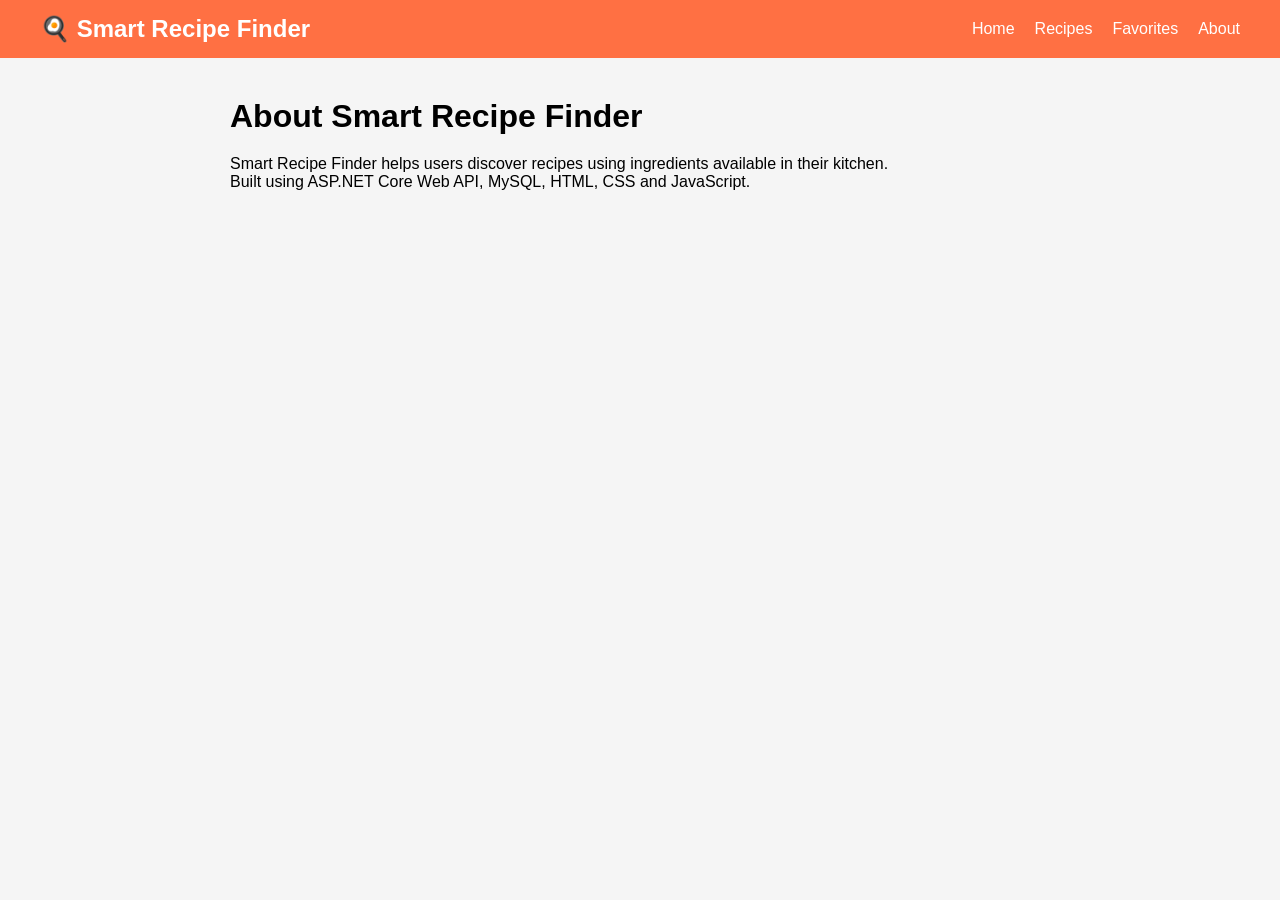
<file: wwwroot/about.html>
<!DOCTYPE html>
<html>

<head>

    <title>About</title>

    <link rel="stylesheet"
          href="css/style.css">

</head>

<body>

<nav class="navbar">

    <div class="logo">
        🍳 Smart Recipe Finder
    </div>

    <ul class="nav-links">

        <li><a href="index.html">Home</a></li>

        <li><a href="recipes.html">Recipes</a></li>

        <li><a href="favorites.html">Favorites</a></li>

        <li><a href="about.html">About</a></li>

    </ul>

</nav>

<div class="about-container">

    <h1>
        About Smart Recipe Finder
    </h1>

    <p>
        Smart Recipe Finder helps users
        discover recipes using ingredients
        available in their kitchen.
    </p>

    <p>
        Built using ASP.NET Core Web API,
        MySQL, HTML, CSS and JavaScript.
    </p>

</div>

</body>

</html>
</file>
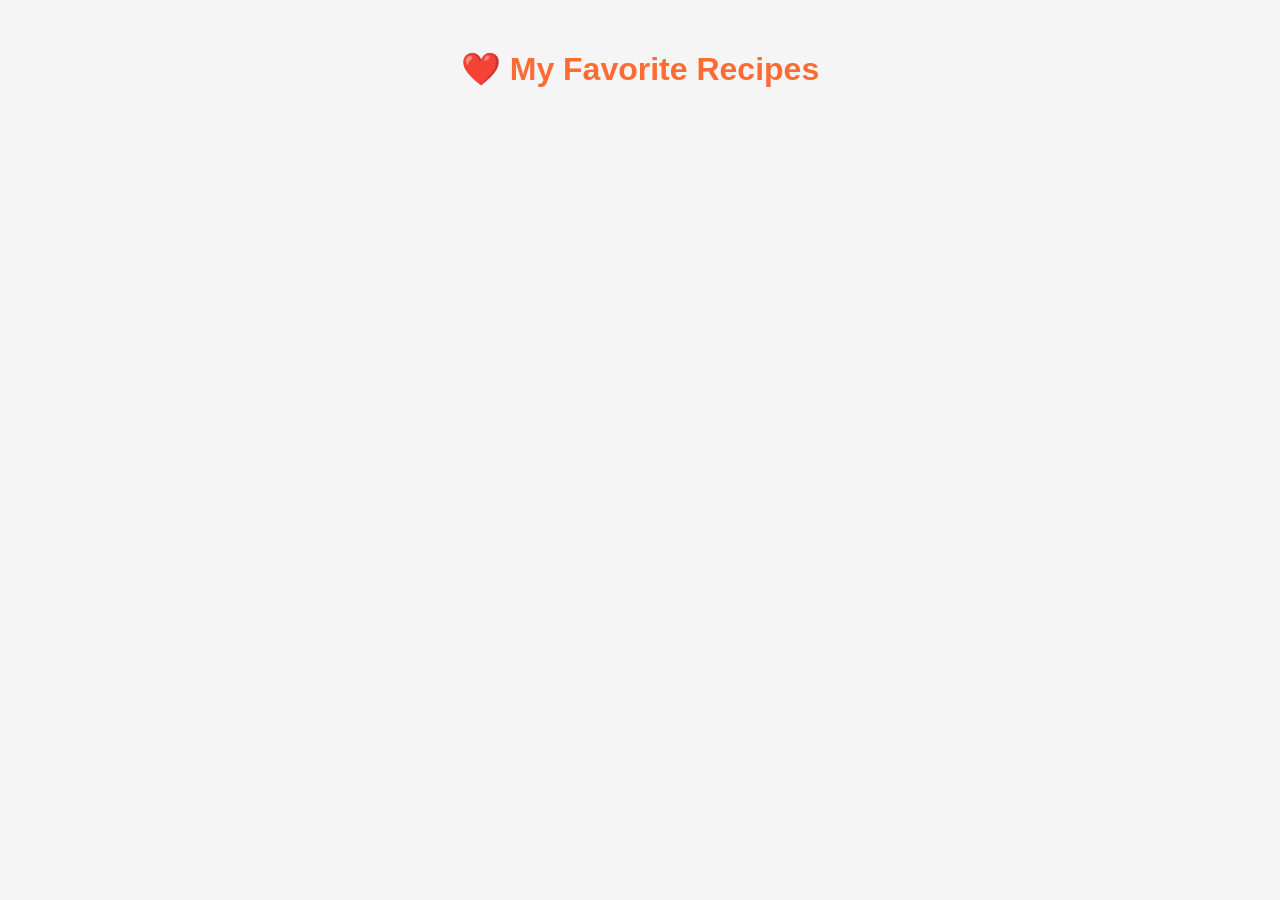
<file: wwwroot/favorites.html>
<!DOCTYPE html>
<html lang="en">

<head>
    <meta charset="UTF-8">
    <meta name="viewport" content="width=device-width, initial-scale=1.0">
    <title>Favorite Recipes</title>

    <link rel="stylesheet" href="css/style.css">
</head>

<body>

    <div class="favorites-container">

    <h1>
        ❤️ My Favorite Recipes
    </h1>

    <div id="favoriteRecipes"
         class="recipe-grid">
    </div>

</div>

<script src="js/favorites.js"></script>

</body>

</html>
</file>
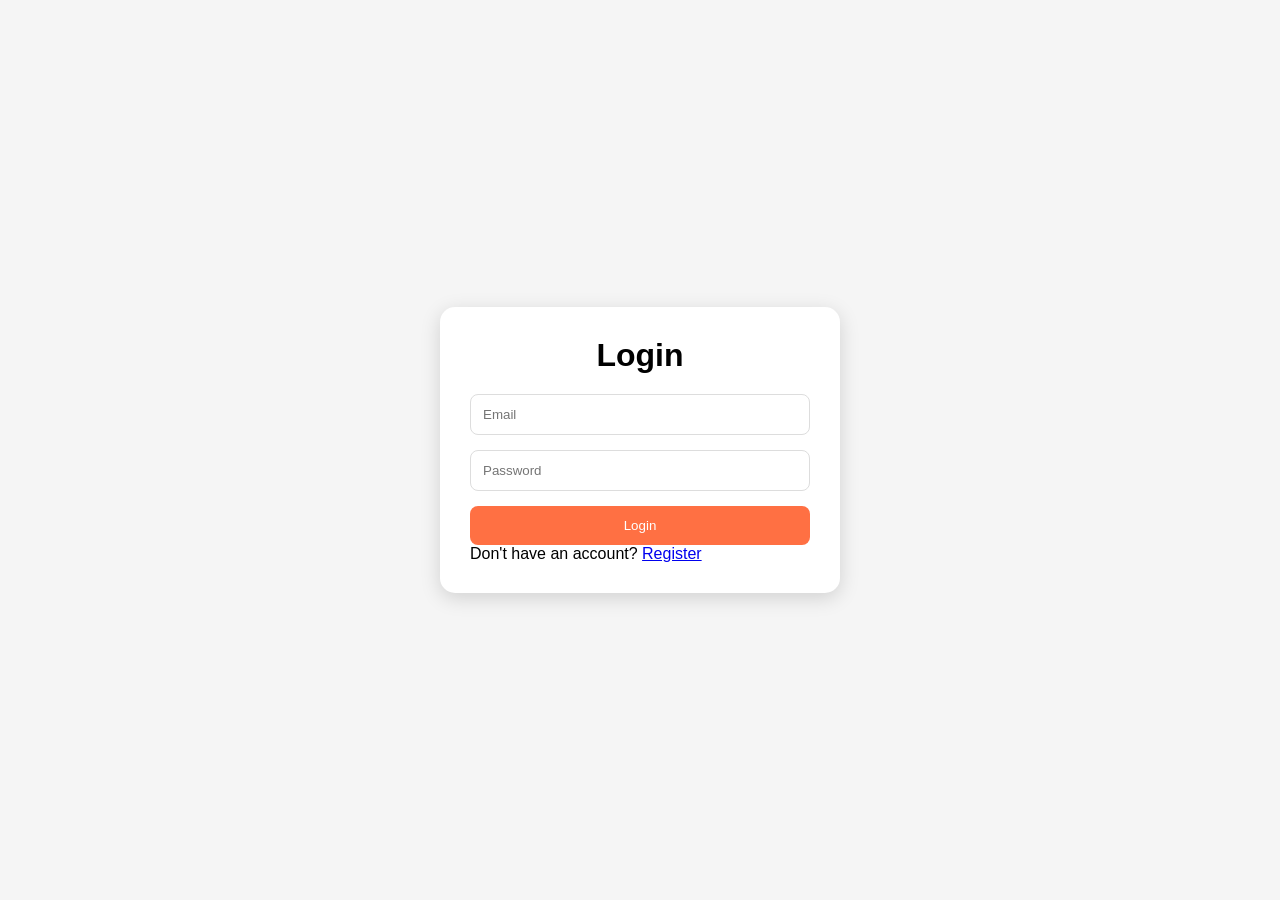
<file: wwwroot/login.html>
<!DOCTYPE html>
<html lang="en">

<head>
    <meta charset="UTF-8">
    <meta name="viewport" content="width=device-width, initial-scale=1.0">
    <title>Login</title>

    <link rel="stylesheet" href="css/style.css">
</head>

<body>

    <div class="auth-container">

        <div class="auth-card">

            <h1>Login</h1>

            <input
                type="email"
                id="email"
                placeholder="Email">

            <input
                type="password"
                id="password"
                placeholder="Password">

            <button onclick="loginUser()">
                Login
            </button>

            <p>
                Don't have an account?
                <a href="register.html">
                    Register
                </a>
            </p>

        </div>

    </div>

    <script src="js/login.js"></script>

</body>

</html>
</file>
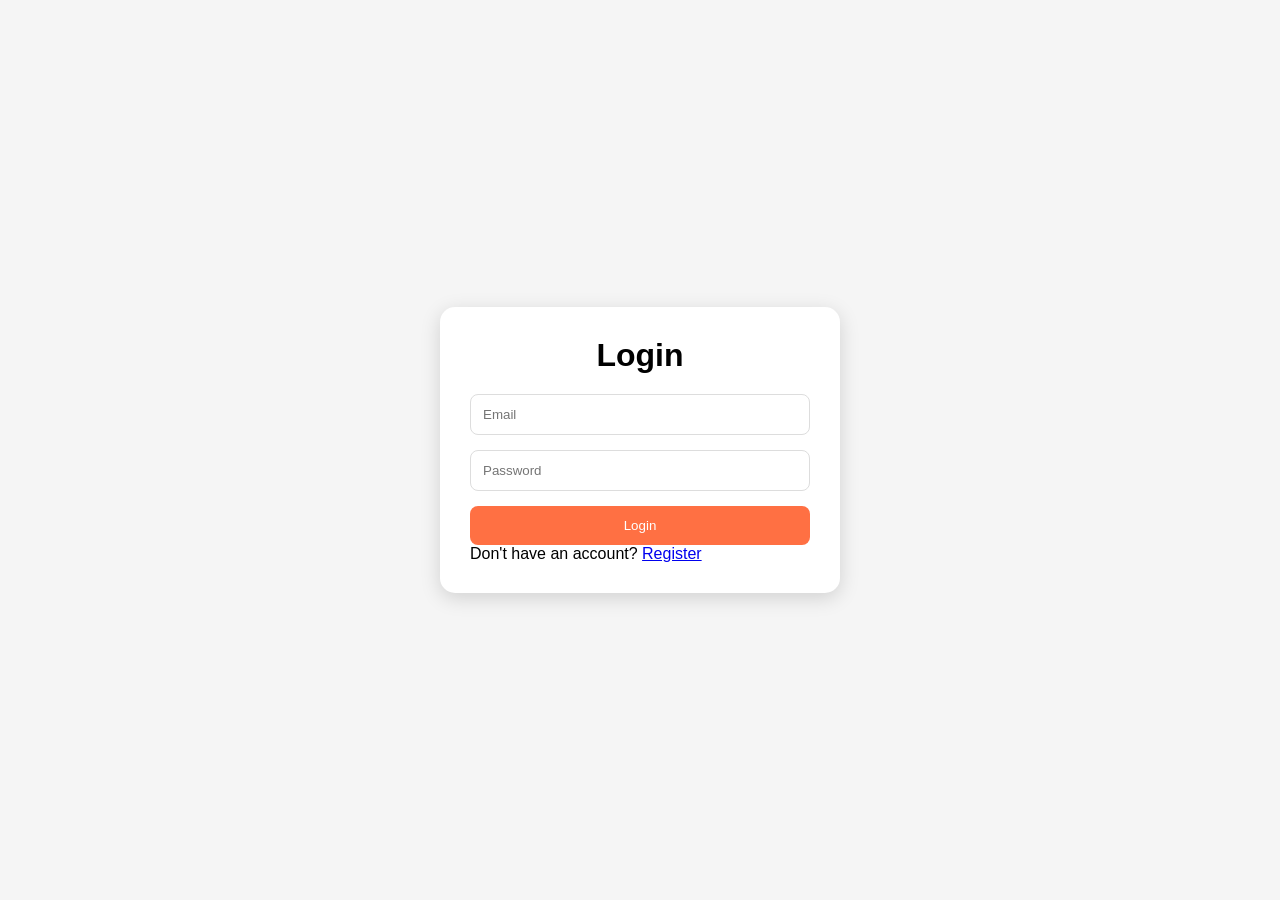
<file: wwwroot/profile.html>
<!DOCTYPE html>
<html lang="en">

<head>

    <meta charset="UTF-8">

    <meta name="viewport"
          content="width=device-width, initial-scale=1.0">

    <title>My Profile</title>

    <link rel="stylesheet"
          href="css/style.css">

</head>

<body>

    <div class="profile-container">

        <div class="profile-card">

            <h1>My Profile</h1>

            <h2 id="fullName">
                Loading...
            </h2>

            <p id="email"></p>

            <p id="role"></p>

            <button onclick="logoutUser()">
                Logout
            </button>

        </div>

    </div>

    <script src="js/auth.js"></script>
    <script src="js/profile.js"></script>

</body>

</html>
</file>
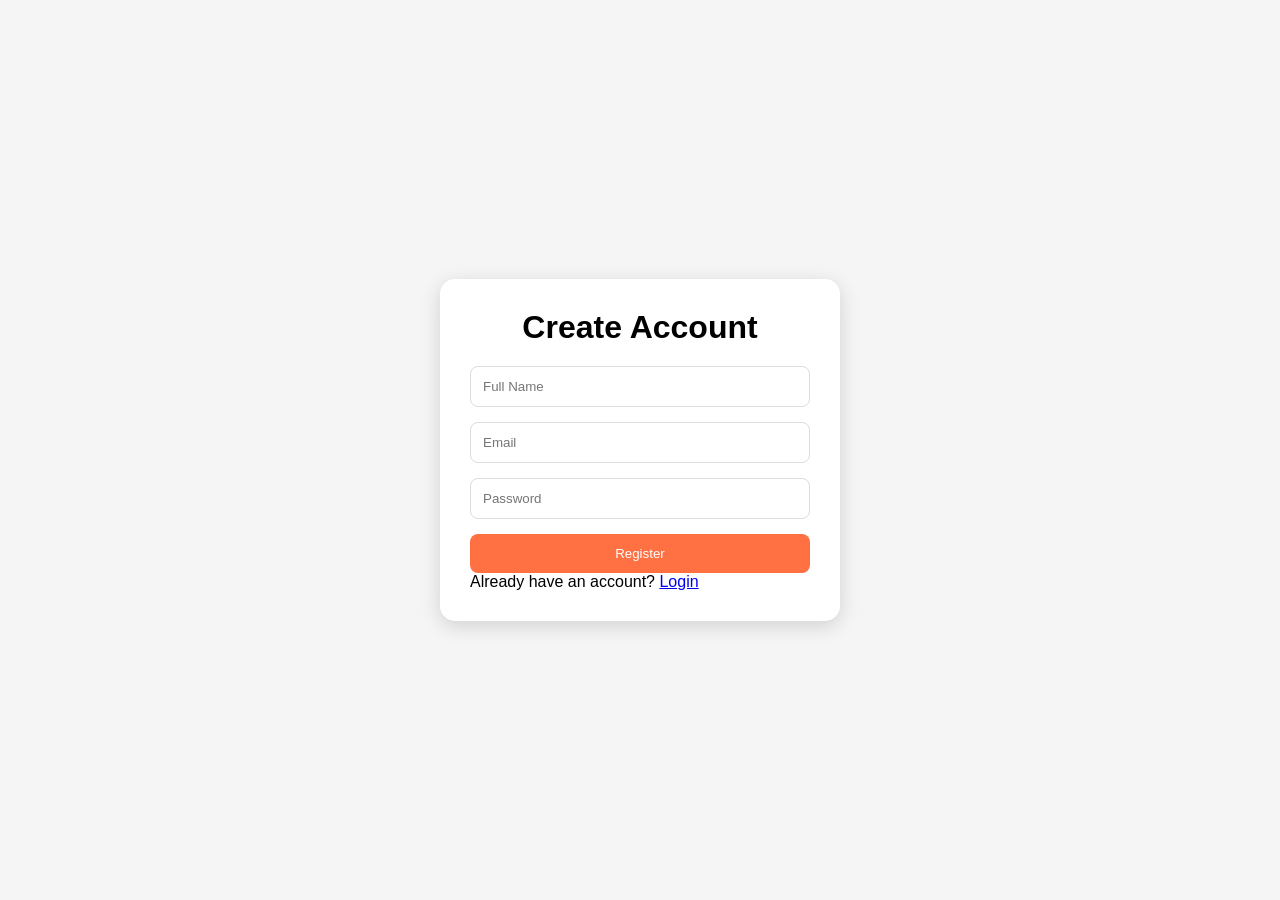
<file: wwwroot/register.html>
<!DOCTYPE html>
<html lang="en">

<head>
    <meta charset="UTF-8">
    <meta name="viewport" content="width=device-width, initial-scale=1.0">
    <title>Register</title>

    <link rel="stylesheet" href="css/style.css">
</head>

<body>

    <div class="auth-container">

        <div class="auth-card">

            <h1>Create Account</h1>

            <input
                type="text"
                id="fullName"
                placeholder="Full Name">

            <input
                type="email"
                id="email"
                placeholder="Email">

            <input
                type="password"
                id="password"
                placeholder="Password">

            <button onclick="registerUser()">
                Register
            </button>

            <p>
                Already have an account?
                <a href="login.html">
                    Login
                </a>
            </p>

        </div>

    </div>

    <script src="js/register.js"></script>

</body>

</html>
</file>
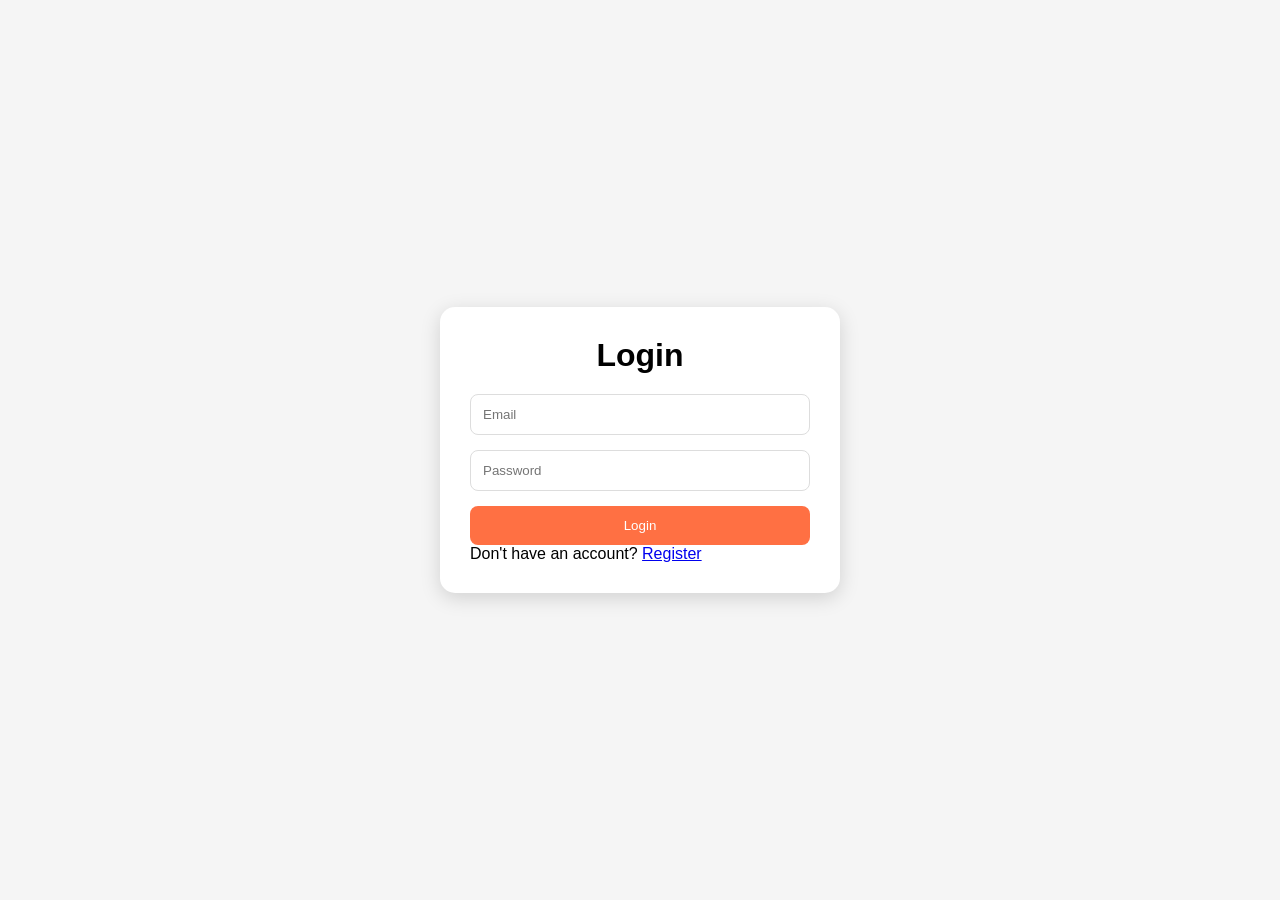
<file: wwwroot/admin/add-recipe.html>
<!DOCTYPE html>
<html lang="en">

<head>

    <meta charset="UTF-8">

    <meta name="viewport"
          content="width=device-width, initial-scale=1.0">

    <title>Add Recipe</title>

    <link rel="stylesheet"
          href="../css/style.css">

</head>

<body>

    <div class="admin-form-container">

        <h1>Add Recipe</h1>

        <!-- Recipe Name -->

        <input
            type="text"
            id="recipeName"
            placeholder="Recipe Name">

        <!-- Description -->

        <textarea
            id="description"
            placeholder="Recipe Description">
        </textarea>

        <!-- Cooking Time -->

        <input
            type="text"
            id="cookingTime"
            placeholder="Cooking Time (e.g. 30 mins)">

        <!-- Image Upload -->

        <label>
            Recipe Image
        </label>

        <input
            type="file"
            id="recipeImage"
            accept="image/*">

        <!-- Image Preview -->

        <img
            id="previewImage"
            style="
                display:none;
                width:250px;
                margin:20px auto;
                border-radius:12px;
                box-shadow:0 5px 15px rgba(0,0,0,.2);
            ">

        <!-- Ingredients -->

        <input
            type="text"
            id="ingredients"
            placeholder="Egg, Onion, Tomato">

        <!-- Instructions -->

        <textarea
            id="instructions"
            placeholder="Cooking Instructions">
        </textarea>

        <!-- Category -->

        <select id="category">

            <option value="Breakfast">
                Breakfast
            </option>

            <option value="Lunch">
                Lunch
            </option>

            <option value="Dinner">
                Dinner
            </option>

            <option value="Snacks">
                Snacks
            </option>

            <option value="Drinks">
                Drinks
            </option>

        </select>

        <!-- Food Type -->

        <select id="foodType">

            <option value="Veg">
                Veg
            </option>

            <option value="Non-Veg">
                Non-Veg
            </option>

        </select>

        <!-- Submit Button -->

        <button onclick="addRecipe()">
            Add Recipe
        </button>

        <br><br>

        <a href="dashboard.html">
            ← Back To Dashboard
        </a>

    </div>

    <!-- Admin Protection -->

    <script src="../js/admin-auth.js"></script>

    <!-- Add Recipe Logic -->

    <script src="add-recipe.js"></script>

</body>

</html>
</file>
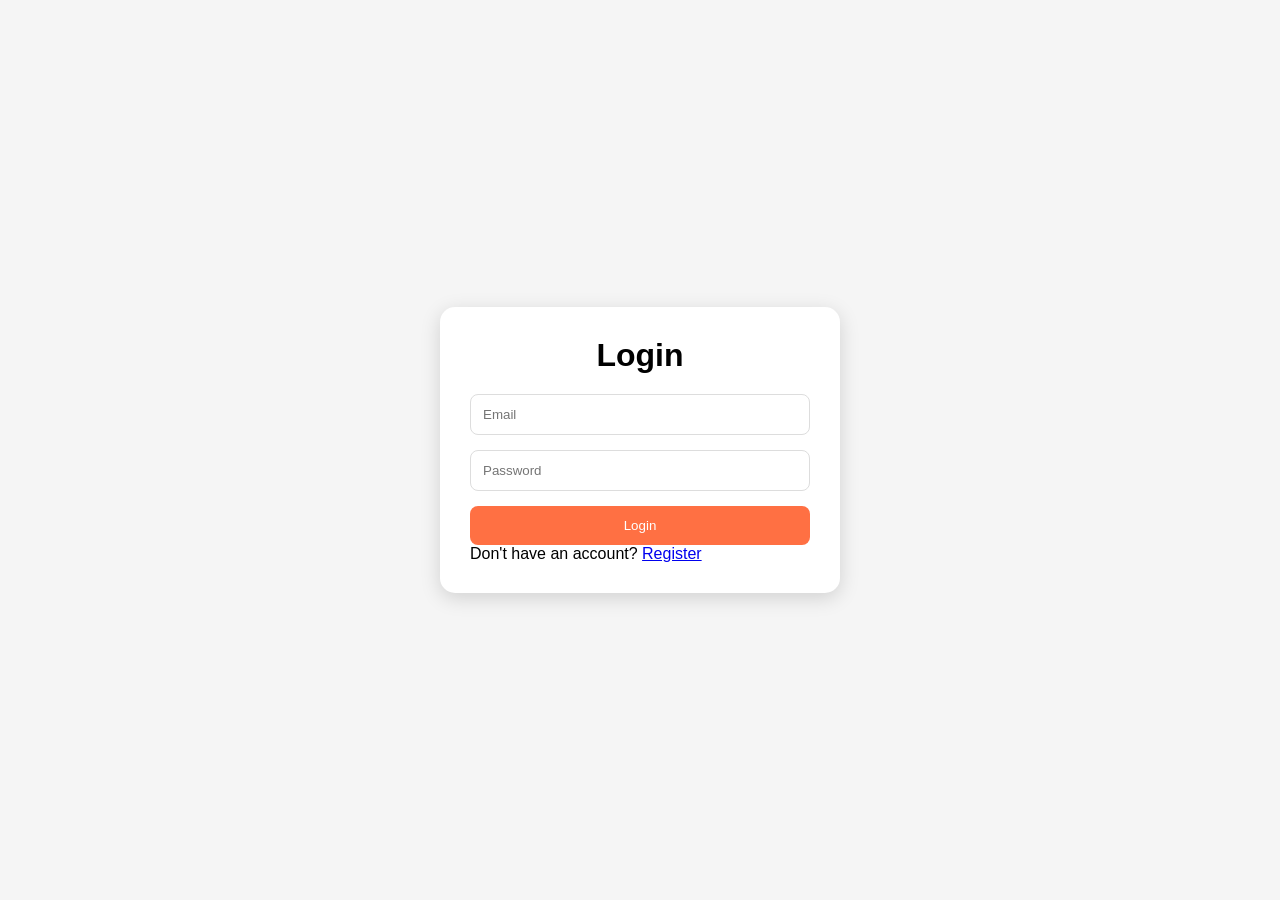
<file: wwwroot/admin/dashboard.html>
<!DOCTYPE html>
<html lang="en">

<head>

    <meta charset="UTF-8">

    <meta name="viewport"
          content="width=device-width, initial-scale=1.0">

    <title>Admin Dashboard</title>

    <link rel="stylesheet"
          href="../css/style.css">

</head>

<div class="admin-container">

    <h1>Admin Dashboard</h1>

    <div class="stats-grid">

        <div class="stat-card">
            <h3>Total Recipes</h3>
            <h2 id="totalRecipes">0</h2>
        </div>

        <div class="stat-card">
            <h3>Total Users</h3>
            <h2 id="totalUsers">0</h2>
        </div>

        <div class="stat-card">
            <h3>Total Favorites</h3>
            <h2 id="totalFavorites">0</h2>
        </div>

    </div>

    <div class="admin-cards">

        <div class="admin-card">
            <h2>Add Recipe</h2>
            <a href="add-recipe.html">Open</a>
        </div>

        <div class="admin-card">
            <h2>Manage Recipes</h2>
            <a href="manage-recipes.html">Open</a>
        </div>

        <div class="admin-card">
            <h2>Logout</h2>
            <button onclick="logoutUser()">
                Logout
            </button>
        </div>

    </div>

</div>

<script src="../js/auth.js"></script>
<script src="../js/admin-auth.js"></script>
<script src="dashboard.js"></script>

</html>
</file>
<file: wwwroot/css/style.css>
*{
    margin:0;
    padding:0;
    box-sizing:border-box;
}

body{
    font-family:Arial, sans-serif;
    background:#f5f5f5;
}

/* Navbar */

.navbar{
    background:#ff7043;
    color:white;
    display:flex;
    justify-content:space-between;
    align-items:center;
    padding:15px 40px;
}

.logo{
    font-size:24px;
    font-weight:bold;
}

.nav-links{
    list-style:none;
    display:flex;
}

.nav-links li{
    margin-left:20px;
}

.nav-links a{
    text-decoration:none;
    color:white;
}

.dark-btn{
    border:none;
    background:white;
    padding:8px 12px;
    border-radius:8px;
    cursor:pointer;
}

/* Hero */

.hero{
    height:70vh;
    background:url('/images/hero-bg.jpg');
    background-size:cover;
    background-position:center;
}

.hero-overlay{
    width:100%;
    height:100%;
    background:rgba(0,0,0,.6);

    display:flex;
    flex-direction:column;
    justify-content:center;
    align-items:center;

    color:white;
}

.hero h1{
    font-size:55px;
    margin-bottom:20px;
}

.hero p{
    margin-bottom:25px;
}

.search-container{
    display:flex;
    gap:10px;
}

.search-container input{
    width:400px;
    padding:12px;
}

.search-container button{
    padding:12px 20px;
    background:#ff7043;
    color:white;
    border:none;
    cursor:pointer;
}

/* Tags */

.ingredients-section{
    padding:40px;
    text-align:center;
}

.ingredient-tags span{
    display:inline-block;
    background:white;
    padding:10px 15px;
    margin:5px;
    border-radius:20px;
    cursor:pointer;
    box-shadow:0 2px 8px rgba(0,0,0,.15);
}

/* Categories */

.categories{
    text-align:center;
    margin-bottom:20px;
}

.categories button{
    padding:10px 15px;
    margin:5px;
}

/* Recipe Cards */

.recipe-grid{
    display:grid;
    grid-template-columns:
        repeat(auto-fit,minmax(300px,1fr));

    gap:20px;

    padding:30px;
}

.recipe-card{

    background:rgba(255,255,255,.25);

    backdrop-filter:blur(10px);

    border-radius:15px;

    overflow:hidden;

    box-shadow:0 5px 15px rgba(0,0,0,.1);

    transition:.3s;
}

.recipe-card:hover{

    transform:
        translateY(-8px);

    box-shadow:
        0 15px 30px rgba(0,0,0,.2);
}

.recipe-card img{
    width:100%;
    height:220px;
    object-fit:cover;
}

.recipe-card h3{
    padding:15px;
}

.recipe-card p{
    padding:0 15px 10px;
}

.recipe-card button{
    margin:15px;
    padding:10px 15px;
    border:none;
    background:#ff7043;
    color:white;
}

/* Modal */

.modal{
    display:none;
    position:fixed;
    inset:0;
    background:rgba(0,0,0,.6);
}

.modal-content{
    background:white;
    width:70%;
    margin:5% auto;
    padding:20px;
    border-radius:10px;
}

.popup-image{
    width:100%;
    height:300px;
    object-fit:cover;
}

.close-btn{
    float:right;
    font-size:35px;
    cursor:pointer;
}

/* Dark Mode */

.dark{
    background:#121212;
    color:white;
}

.dark .recipe-card{
    background:#1f1f1f;
}

/* Footer */

footer{
    background:#333;
    color:white;
    text-align:center;
    padding:20px;
}

/* Mobile */

@media(max-width:768px){

    .hero h1{
        font-size:35px;
    }

    .search-container{
        flex-direction:column;
    }

    .search-container input{
        width:100%;
    }

    .modal-content{
        width:95%;
    }
}
.modal{
    display:none;
    position:fixed;
    left:0;
    top:0;
    width:100%;
    height:100%;
    background:rgba(0,0,0,.7);
    z-index:999;
}

.modal-content{
    background:white;
    width:70%;
    max-width:800px;
    margin:50px auto;
    padding:20px;
    border-radius:15px;
    position:relative;
}

.close-btn{
    position:absolute;
    right:20px;
    top:10px;
    font-size:35px;
    cursor:pointer;
}

.popup-image{
    width:100%;
    height:300px;
    object-fit:cover;
    border-radius:10px;
    margin-bottom:20px;
}


.details-container{
    max-width:1000px;
    margin:auto;
    padding:40px;
}

.details-image{
    width:100%;
    height:450px;
    object-fit:cover;
    border-radius:15px;
    margin-bottom:20px;
}

.details-container h1{
    margin-bottom:20px;
}

.details-container h3{
    margin-top:20px;
    color:#ff7043;
}

.recipe-card img{
    width:100%;
    height:220px;
    object-fit:cover;
    border-radius:15px 15px 0 0;
}

.auth-container{
    height:100vh;

    display:flex;

    justify-content:center;

    align-items:center;

    background:#f5f5f5;
}

.auth-card{

    width:400px;

    background:white;

    padding:30px;

    border-radius:15px;

    box-shadow:
        0 5px 20px
        rgba(0,0,0,.15);
}

.auth-card h1{

    text-align:center;

    margin-bottom:20px;
}

.auth-card input{

    width:100%;

    padding:12px;

    margin-bottom:15px;

    border:1px solid #ddd;

    border-radius:8px;
}

.auth-card button{

    width:100%;

    padding:12px;

    background:#ff7043;

    color:white;

    border:none;

    border-radius:8px;

    cursor:pointer;
}

.favorites-container{

    max-width:1000px;

    margin:auto;

    padding:40px;
}
.hero{
    height:80vh;
    background:
        linear-gradient(
            rgba(0,0,0,0.5),
            rgba(0,0,0,0.5)
        ),
        url('/images/hero-bg.jpg');

    background-size:cover;
    background-position:center;

    display:flex;
    justify-content:center;
    align-items:center;
}

@media(max-width:768px)
{
    .search-container{
        flex-direction:column;
    }

    .recipe-grid{
        grid-template-columns:1fr;
    }
}

.recipe-card:hover{
    transform:
    translateY(-10px);

    transition:.3s;

    box-shadow:
    0 10px 30px
    rgba(0,0,0,.2);
}


.food-filter{
    text-align:center;
    margin:20px;
}

.food-filter button{
    padding:10px 20px;
    margin:5px;
    border:none;
    border-radius:20px;
    background:#ff7043;
    color:white;
    cursor:pointer;
}

.food-filter button:hover{
    opacity:.9;
}

.suggestions-box{

    width:450px;

    background:white;

    border-radius:10px;

    margin-top:10px;

    overflow:hidden;

    box-shadow:
        0 2px 10px
        rgba(0,0,0,.15);
}

.suggestion-item{

    padding:12px;

    cursor:pointer;

    border-bottom:
        1px solid #eee;
}

.suggestion-item:hover{

    background:#f5f5f5;
}

.about-container{

    max-width:900px;

    margin:auto;

    padding:40px;
}

.about-container h1{

    margin-bottom:20px;
}

/* =========================
   FAVORITES PAGE
========================= */

.favorites-container{
    max-width:1200px;
    margin:40px auto;
    padding:20px;
}

.favorites-container h1{
    text-align:center;
    font-size:2.5rem;
    margin-bottom:30px;
    color:#ff7043;
}

.recipe-grid{
    display:grid;
    grid-template-columns:
        repeat(auto-fit, minmax(280px,1fr));
    gap:25px;
}

/* Favorite Recipe Card */

.recipe-card{
    background:#fff;
    border-radius:20px;
    overflow:hidden;
    box-shadow:
        0 5px 20px rgba(0,0,0,0.12);

    transition:all .3s ease;
}

.recipe-card:hover{
    transform:translateY(-10px);

    box-shadow:
        0 15px 35px rgba(0,0,0,0.18);
}

.recipe-card img{
    width:100%;
    height:220px;
    object-fit:cover;
}

.recipe-card h3{
    padding:15px;
    font-size:1.4rem;
    color:#333;
}

.recipe-card p{
    padding:0 15px;
    color:#666;
    margin-bottom:10px;
}

/* Buttons */

.recipe-card button{

    margin:15px;

    padding:12px 18px;

    border:none;

    border-radius:10px;

    cursor:pointer;

    font-weight:600;

    transition:.3s;
}

.recipe-card button:hover{
    opacity:.9;
}

/* View Details */

.view-btn{
    background:#ff7043;
    color:white;
}

/* Remove Favorite */

.remove-btn{
    background:#e53935;
    color:white;
}

/* Empty Favorites */

.empty-favorites{
    text-align:center;
    margin-top:60px;
}

.empty-favorites h2{
    color:#555;
    margin-bottom:10px;
}

.empty-favorites p{
    color:#777;
}

/* =========================
   DARK MODE
========================= */

body.dark .favorites-container h1{
    color:#ffab91;
}

body.dark .recipe-card{
    background:#1f1f1f;
}

body.dark .recipe-card h3{
    color:white;
}

body.dark .recipe-card p{
    color:#ccc;
}

body.dark .empty-favorites h2,
body.dark .empty-favorites p{
    color:#ddd;
}

/* =========================
   MOBILE
========================= */

@media(max-width:768px){

    .favorites-container h1{
        font-size:2rem;
    }

    .recipe-card img{
        height:180px;
    }

}


.admin-container{

    max-width:1200px;

    margin:auto;

    padding:40px;
}

.admin-container h1{

    text-align:center;

    margin-bottom:40px;
}

.admin-cards{

    display:grid;

    grid-template-columns:
        repeat(auto-fit,
        minmax(250px,1fr));

    gap:20px;
}

.admin-card{

    background:white;

    padding:30px;

    border-radius:15px;

    box-shadow:
        0 5px 20px
        rgba(0,0,0,.15);

    text-align:center;
}

.admin-card a,
.admin-card button{

    display:inline-block;

    margin-top:15px;

    padding:10px 20px;

    background:#ff7043;

    color:white;

    text-decoration:none;

    border:none;

    border-radius:8px;

    cursor:pointer;
}


/* =========================
   FAVORITES PAGE
========================= */

.favorites-container {

    max-width: 1400px;

    margin: 30px auto;

    padding: 20px;
}

.favorites-container h1 {

    text-align: center;

    font-size: 2rem;

    color: #ff6b35;

    margin-bottom: 40px;
}

/* Grid */

.recipe-grid {

    display: grid;

    grid-template-columns:
        repeat(auto-fill,
        minmax(320px, 1fr));

    gap: 30px;
}

/* Card */

.recipe-card {

    background: white;

    border-radius: 20px;

    overflow: hidden;

    box-shadow:
        0 8px 25px rgba(0,0,0,.15);

    transition: .3s;
}

.recipe-card:hover {

    transform:
        translateY(-10px);

    box-shadow:
        0 15px 35px rgba(0,0,0,.25);
}

/* Image */

.recipe-card img {

    width: 100%;

    height: 250px;

    object-fit: cover;
}

/* Title */

.recipe-card h3 {

    font-size: 1.4rem;

    color: #222;

    padding: 15px;

    margin: 0;
}

/* Description */

.recipe-card p {

    padding-left: 15px;

    padding-right: 15px;

    color: #555;

    font-size: .65rem;
}

/* Buttons */

.recipe-card button {

    margin: 10px;

    padding: 12px 18px;

    border: none;

    border-radius: 10px;

    cursor: pointer;

    font-weight: bold;

    color: white;

    background: #ff6b35;

    transition: .3s;
}

.recipe-card button:hover {

    background: #e85a2c;
}

/* Empty Favorites */

.empty-favorites {

    text-align: center;

    padding: 80px;
}

.empty-favorites h2 {

    color: #444;

    font-size: 2rem;
}

.empty-favorites p {

    color: #777;
}

/* Dark Mode */

body.dark .recipe-card {

    background: #222;
}

body.dark .recipe-card h3 {

    color: rgb(5, 61, 92);
}

body.dark .recipe-card p {

    color: #db5454;
}

.stats-grid{

    display:grid;

    grid-template-columns:
        repeat(auto-fit,
        minmax(250px,1fr));

    gap:20px;

    margin-bottom:40px;
}

.stat-card{

    background:white;

    padding:25px;

    border-radius:15px;

    text-align:center;

    box-shadow:
        0 5px 20px
        rgba(0,0,0,.15);
}

.stat-card h3{

    color:#555;
}

.stat-card h2{

    color:#ff7043;

    font-size:2.5rem;
}

/* =========================
   ADD RECIPE PAGE
========================= */

.admin-form-container{

    max-width:900px;

    margin:40px auto;

    padding:30px;

    background:white;

    border-radius:15px;

    box-shadow:
    0 5px 20px rgba(0,0,0,.15);
}

.admin-form-container h1{

    text-align:center;

    margin-bottom:25px;
}

.admin-form-container input,
.admin-form-container textarea,
.admin-form-container select{

    width:100%;

    padding:12px;

    margin-bottom:15px;

    border:1px solid #ddd;

    border-radius:8px;

    font-size:16px;
}

.admin-form-container textarea{

    min-height:120px;

    resize:vertical;
}

.admin-form-container button{

    width:100%;

    padding:15px;

    border:none;

    border-radius:8px;

    background:#ff7043;

    color:white;

    font-size:18px;

    cursor:pointer;
}

.admin-form-container button:hover{

    background:#f4511e;
}

#previewImage{

    display:block;

    margin:20px auto;
}

.profile-container{

    display:flex;

    justify-content:center;

    align-items:center;

    min-height:80vh;
}

.profile-card{

    background:white;

    padding:40px;

    width:400px;

    text-align:center;

    border-radius:15px;

    box-shadow:
        0 5px 20px
        rgba(0,0,0,.15);
}

.profile-card h1{

    margin-bottom:25px;
}

.profile-card h2{

    color:#ff7043;

    margin-bottom:15px;
}

.profile-card p{

    margin-bottom:10px;

    font-size:18px;
}

.profile-card button{

    margin-top:20px;

    width:100%;

    padding:12px;

    border:none;

    border-radius:8px;

    background:#ff7043;

    color:white;

    cursor:pointer;
}
</file>
